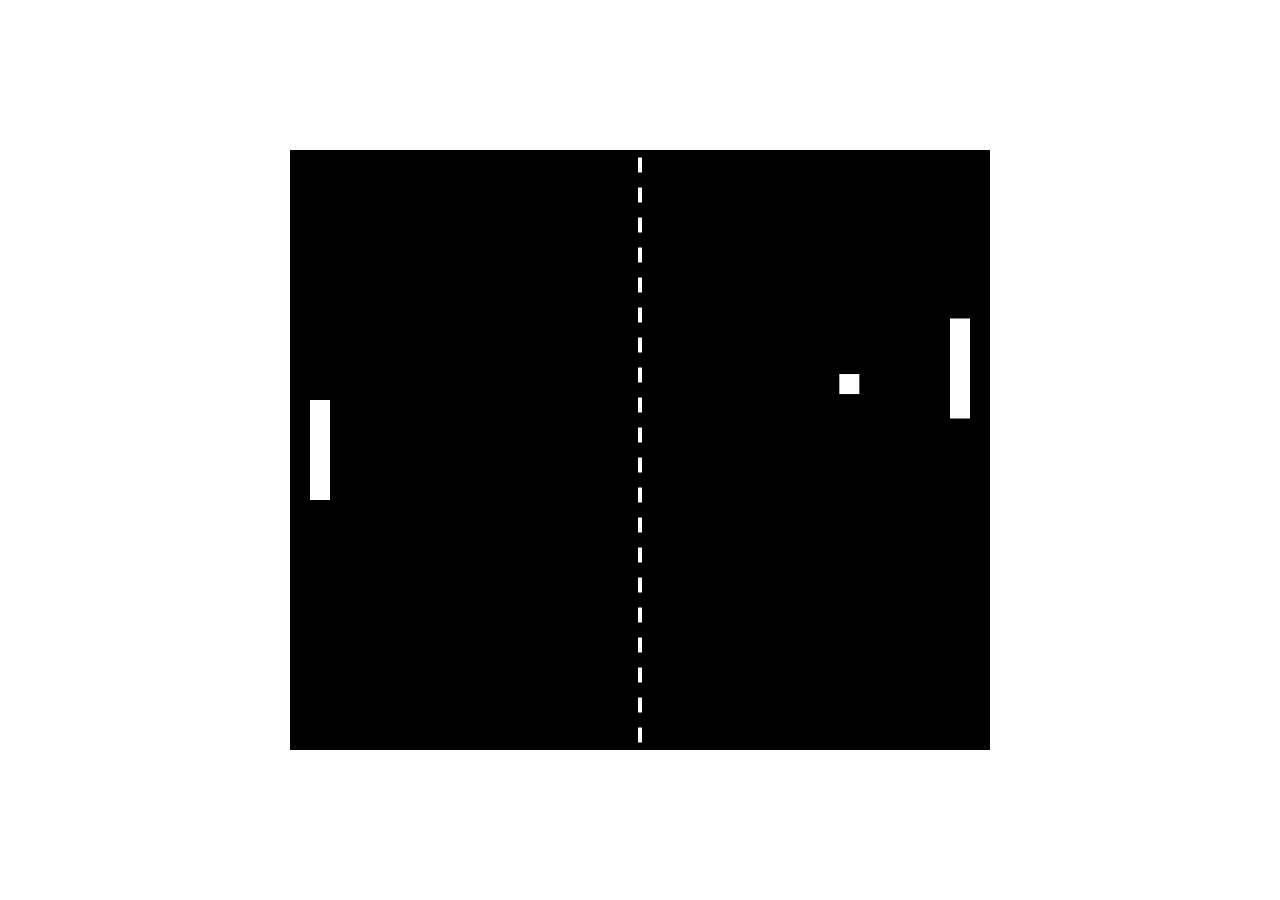
<file: index.html>
<!DOCTYPE html>
<html>
<head>
  <title>Pong Game</title>
  <link rel="stylesheet" type="text/css" href="./style.css">
  <script language="javascript" type="text/javascript" src='http://code.jquery.com/jquery-2.1.4.js'></script>
  <script type='text/javascript' src='./src/pong.js'></script>
</head>
<body>

</body>
</html>
</file>
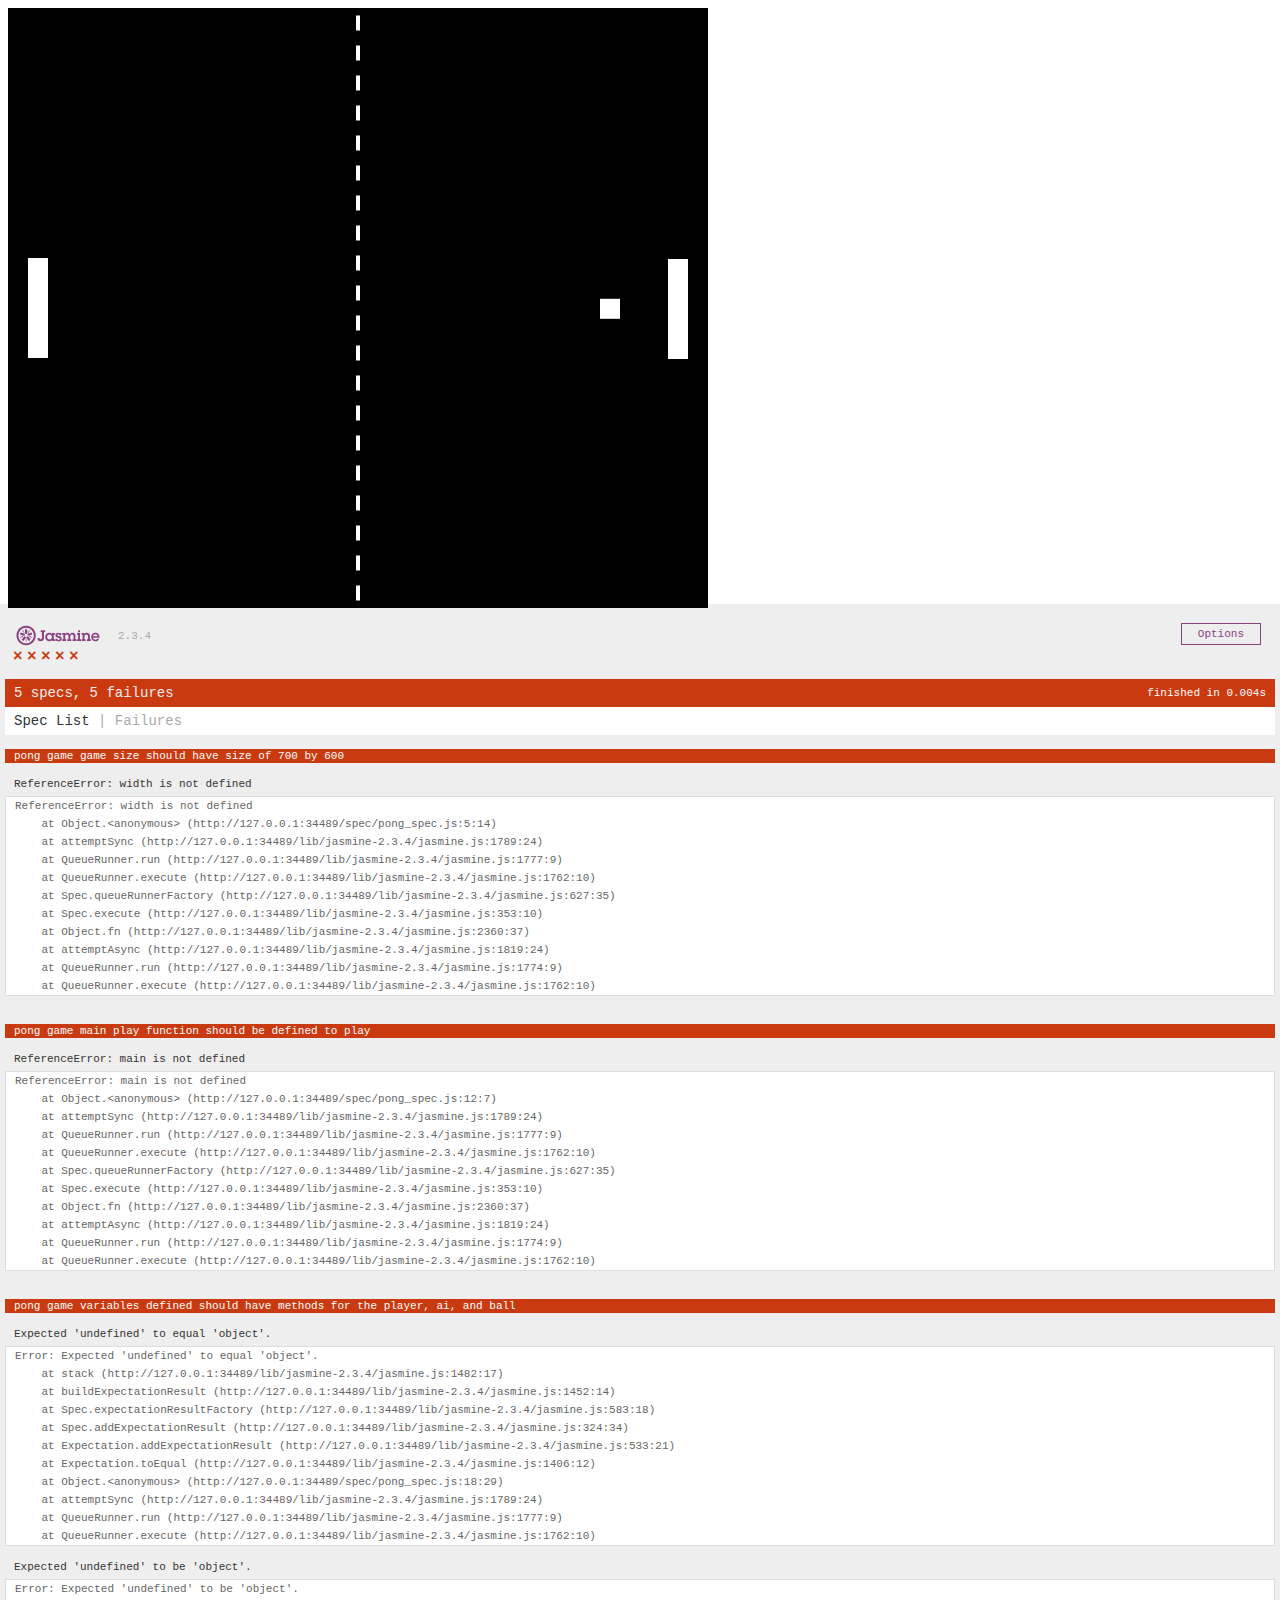
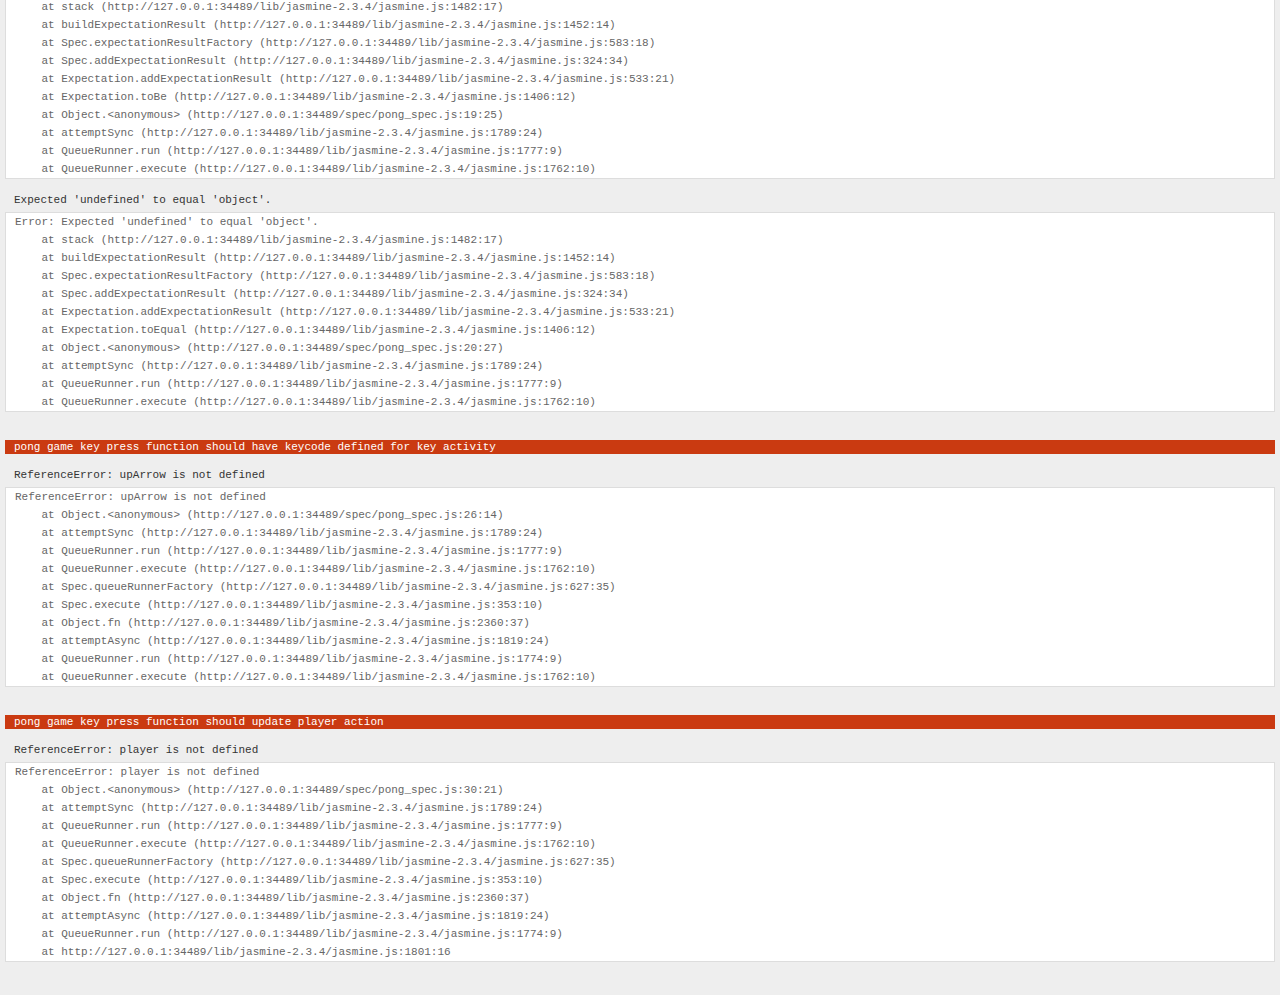
<file: SpecRunner.html>
<!DOCTYPE html>
<html>
<head>
  <meta charset="utf-8">
  <title>Jasmine Spec Runner v2.3.4</title>
  <script language="javascript" type="text/javascript" src='http://code.jquery.com/jquery-2.1.4.js'></script>
  <link rel="shortcut icon" type="image/png" href="lib/jasmine-2.3.4/jasmine_favicon.png">
  <link rel="stylesheet" href="lib/jasmine-2.3.4/jasmine.css">

  <script src="lib/jasmine-2.3.4/jasmine.js"></script>
  <script src="lib/jasmine-2.3.4/jasmine-html.js"></script>
  <script src="lib/jasmine-2.3.4/boot.js"></script>
  <script src='lib/jasmine-jquery.js'></script>

  <!-- include source files here... -->
  <!-- <script src='src/calculator.js'></script> -->
  <script src='src/pong.js'></script>

  <!-- include spec files here... -->
  <!-- <script src="spec/calculator_spec.js"></script> -->
  <script src='spec/pong_spec.js'></script>

</head>

<body>
</body>
</html>
</file>
<file: style.css>
canvas {
  margin: auto;
  position: absolute;
  top: 0;
  bottom: 0;
  left: 0;
  right: 0;
}
</file>
<file: lib/jasmine-2.3.4/jasmine.css>
body { overflow-y: scroll; }

.jasmine_html-reporter { background-color: #eee; padding: 5px; margin: -8px; font-size: 11px; font-family: Monaco, "Lucida Console", monospace; line-height: 14px; color: #333; }
.jasmine_html-reporter a { text-decoration: none; }
.jasmine_html-reporter a:hover { text-decoration: underline; }
.jasmine_html-reporter p, .jasmine_html-reporter h1, .jasmine_html-reporter h2, .jasmine_html-reporter h3, .jasmine_html-reporter h4, .jasmine_html-reporter h5, .jasmine_html-reporter h6 { margin: 0; line-height: 14px; }
.jasmine_html-reporter .banner, .jasmine_html-reporter .symbol-summary, .jasmine_html-reporter .summary, .jasmine_html-reporter .result-message, .jasmine_html-reporter .spec .description, .jasmine_html-reporter .spec-detail .description, .jasmine_html-reporter .alert .bar, .jasmine_html-reporter .stack-trace { padding-left: 9px; padding-right: 9px; }
.jasmine_html-reporter .banner { position: relative; }
.jasmine_html-reporter .banner .title { background: url('[data-uri]') no-repeat; background: url('[data-uri]') no-repeat, none; -moz-background-size: 100%; -o-background-size: 100%; -webkit-background-size: 100%; background-size: 100%; display: block; float: left; width: 90px; height: 25px; }
.jasmine_html-reporter .banner .version { margin-left: 14px; position: relative; top: 6px; }
.jasmine_html-reporter #jasmine_content { position: fixed; right: 100%; }
.jasmine_html-reporter .version { color: #aaa; }
.jasmine_html-reporter .banner { margin-top: 14px; }
.jasmine_html-reporter .duration { color: #fff; float: right; line-height: 28px; padding-right: 9px; }
.jasmine_html-reporter .symbol-summary { overflow: hidden; *zoom: 1; margin: 14px 0; }
.jasmine_html-reporter .symbol-summary li { display: inline-block; height: 8px; width: 14px; font-size: 16px; }
.jasmine_html-reporter .symbol-summary li.passed { font-size: 14px; }
.jasmine_html-reporter .symbol-summary li.passed:before { color: #007069; content: "\02022"; }
.jasmine_html-reporter .symbol-summary li.failed { line-height: 9px; }
.jasmine_html-reporter .symbol-summary li.failed:before { color: #ca3a11; content: "\d7"; font-weight: bold; margin-left: -1px; }
.jasmine_html-reporter .symbol-summary li.disabled { font-size: 14px; }
.jasmine_html-reporter .symbol-summary li.disabled:before { color: #bababa; content: "\02022"; }
.jasmine_html-reporter .symbol-summary li.pending { line-height: 17px; }
.jasmine_html-reporter .symbol-summary li.pending:before { color: #ba9d37; content: "*"; }
.jasmine_html-reporter .symbol-summary li.empty { font-size: 14px; }
.jasmine_html-reporter .symbol-summary li.empty:before { color: #ba9d37; content: "\02022"; }
.jasmine_html-reporter .run-options { float: right; margin-right: 5px; border: 1px solid #8a4182; color: #8a4182; position: relative; line-height: 20px; }
.jasmine_html-reporter .run-options .trigger { cursor: pointer; padding: 8px 16px; }
.jasmine_html-reporter .run-options .payload { position: absolute; display: none; right: -1px; border: 1px solid #8a4182; background-color: #eee; white-space: nowrap; padding: 4px 8px; }
.jasmine_html-reporter .run-options .payload.open { display: block; }
.jasmine_html-reporter .bar { line-height: 28px; font-size: 14px; display: block; color: #eee; }
.jasmine_html-reporter .bar.failed { background-color: #ca3a11; }
.jasmine_html-reporter .bar.passed { background-color: #007069; }
.jasmine_html-reporter .bar.skipped { background-color: #bababa; }
.jasmine_html-reporter .bar.errored { background-color: #ca3a11; }
.jasmine_html-reporter .bar.menu { background-color: #fff; color: #aaa; }
.jasmine_html-reporter .bar.menu a { color: #333; }
.jasmine_html-reporter .bar a { color: white; }
.jasmine_html-reporter.spec-list .bar.menu.failure-list, .jasmine_html-reporter.spec-list .results .failures { display: none; }
.jasmine_html-reporter.failure-list .bar.menu.spec-list, .jasmine_html-reporter.failure-list .summary { display: none; }
.jasmine_html-reporter .results { margin-top: 14px; }
.jasmine_html-reporter .summary { margin-top: 14px; }
.jasmine_html-reporter .summary ul { list-style-type: none; margin-left: 14px; padding-top: 0; padding-left: 0; }
.jasmine_html-reporter .summary ul.suite { margin-top: 7px; margin-bottom: 7px; }
.jasmine_html-reporter .summary li.passed a { color: #007069; }
.jasmine_html-reporter .summary li.failed a { color: #ca3a11; }
.jasmine_html-reporter .summary li.empty a { color: #ba9d37; }
.jasmine_html-reporter .summary li.pending a { color: #ba9d37; }
.jasmine_html-reporter .summary li.disabled a { color: #bababa; }
.jasmine_html-reporter .description + .suite { margin-top: 0; }
.jasmine_html-reporter .suite { margin-top: 14px; }
.jasmine_html-reporter .suite a { color: #333; }
.jasmine_html-reporter .failures .spec-detail { margin-bottom: 28px; }
.jasmine_html-reporter .failures .spec-detail .description { background-color: #ca3a11; }
.jasmine_html-reporter .failures .spec-detail .description a { color: white; }
.jasmine_html-reporter .result-message { padding-top: 14px; color: #333; white-space: pre; }
.jasmine_html-reporter .result-message span.result { display: block; }
.jasmine_html-reporter .stack-trace { margin: 5px 0 0 0; max-height: 224px; overflow: auto; line-height: 18px; color: #666; border: 1px solid #ddd; background: white; white-space: pre; }
</file>
